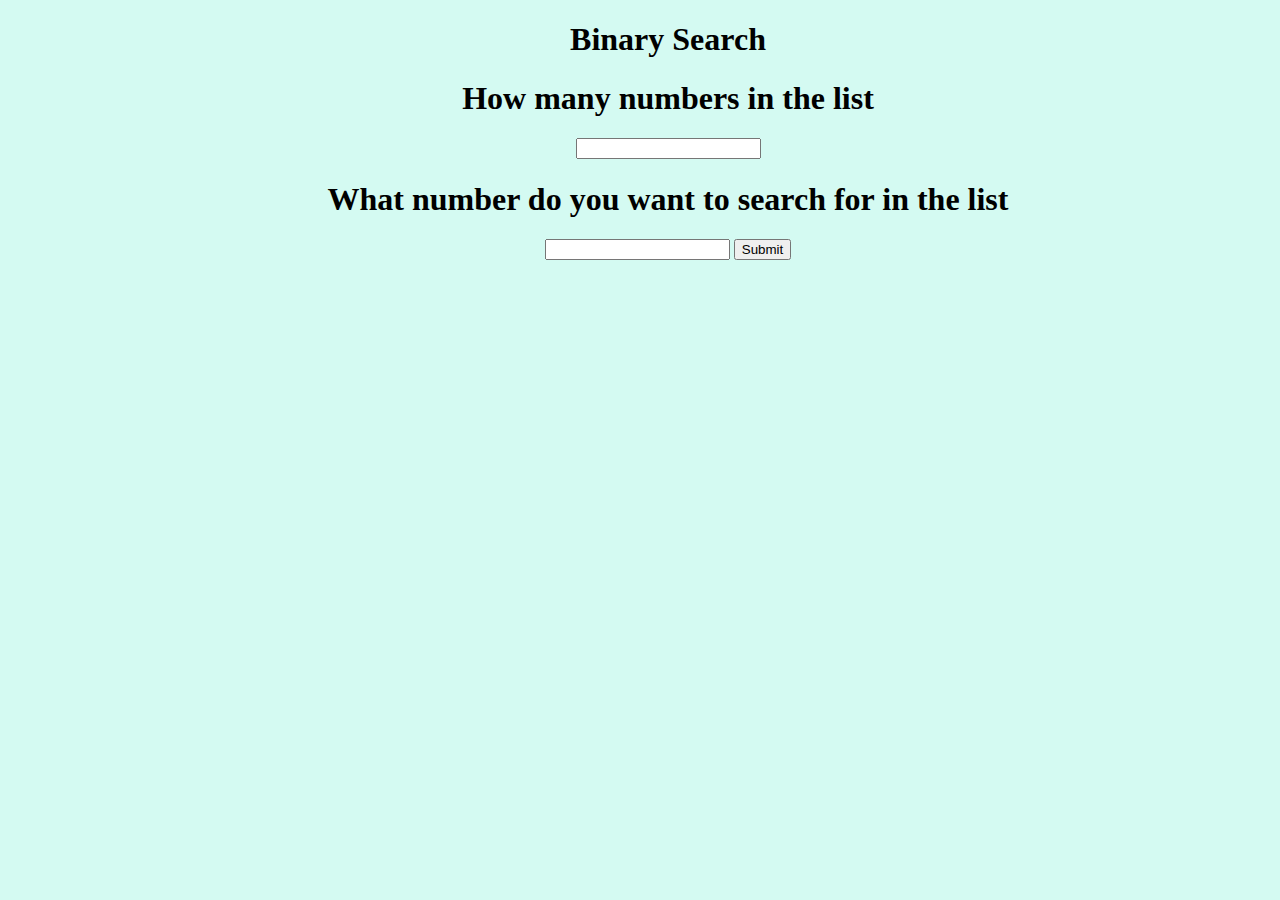
<file: binarySearch.html>
<!DOCTYPE html>
<html lang="en">
<head>
    <meta charset="UTF-8">
    <title>Document</title>
    <link rel="stylesheet" href="CSS/binarySearchCSS.css">
</head>
<body>
    <h1>Binary Search</h1>
    <div>
        <form id="amount" action="#">
            <label for="input1"><h1>How many numbers in the list</h1></label>
            <input id="input1" type="text" value="" onchange="createGrid(this)">
            <label for="input2"><h1>What number do you want to search for in the list</h1></label>
            <input id="input2" type="text" value="">
            <input type="submit" id="bt1">
          </form>
    </div>
    <div>
        <h3 id="results"></h3>
    </div>
    <div id="container"></div>
    

    <script src="JS/binarySearch.js"></script>

</body>
</html>
</file>
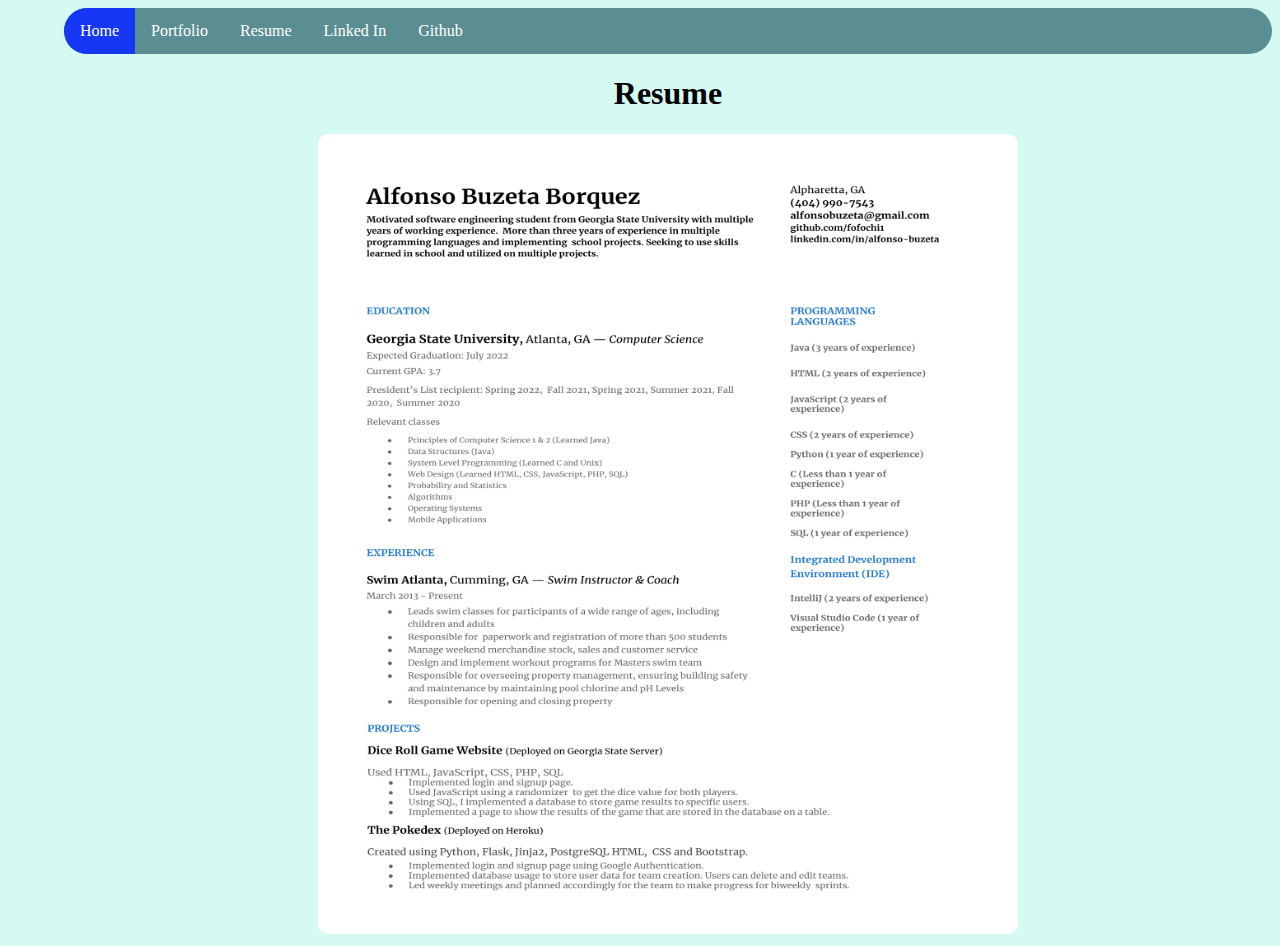
<file: resume.html>
<!DOCTYPE html>
<html lang="en">

<head>
    <meta charset="UTF-8">
    <title>Resume</title>
    <link rel="stylesheet" href="CSS/binarySearchCSS.css">
    <link rel="stylesheet" href="CSS/resumeCSS.css">
    <link rel="stylesheet" href="CSS/navbar.css">


</head>

<body>
    <div class="navbar">
        <ul>
            <li><a class="active" href="index.html">Home</a></li>
            <li><a href="portfolio.html">Portfolio</a></li>
            <li><a href="resume.html">Resume</a></li>
            <li><a href="https://www.linkedin.com/in/alfonso-buzeta/">Linked In</a></li>
            <li><a href="https://github.com/fofochi1">Github</a></li>
        </ul>
    </div>
    <h1>Resume</h1>
    <div class="resume">
        <img src="Images/Resume-1.png" alt="Resume">
    </div>
</body>

</html>
</file>
<file: CSS/binarySearchCSS.css>
body{
    text-align: center;
    background-color: rgb(212, 250, 242);
    margin-left: 5%;
}
.square{
    background:#395554;
    color:#fff;
    width:100px;
    height:100px;
    float:left;
    border:1px solid #d63d26;
    border-radius: 25px;
    margin: 10px;
  }
  h1{
      height: 50%; 
      width:100%;
      display:flex;
      align-items: center;
      justify-content: center;
  }

  .tooBig{
    background:#f32202;
    color:#fff;
    width:100px;
    height:100px;
    float:left;
    border:1px solid #d63d26;
    border-radius: 25px;
    margin: 10px;
  }

  .tooSmall{
    background:#041df8;
    color:#fff;
    width:100px;
    height:100px;
    float:left;
    border:1px solid #d63d26;
    border-radius: 25px;
    margin: 10px;
  }

  .found{
    background:#057e05;
    color:#fff;
    width:100px;
    height:100px;
    float:left;
    border:1px solid #d63d26;
    border-radius: 25px;
    margin: 10px;
  }
</file>
<file: CSS/resumeCSS.css>
.resume{
    text-align: center;
    width: 100%;
}

.resume img{
    width: 700px;
    height: 800px;
    border-radius: 10px;
}
</file>
<file: CSS/navbar.css>
.navbar ul {
    list-style-type: none;
    margin: 0;
    padding: 0;
    overflow: hidden;
    background-color: rgb(91, 142, 146);
    border-radius: 25px;
  }
  
 .navbar li {
    float: left;
  }
  
  .navbar li a {
    display: block;
    color: white;
    text-align: center;
    padding: 14px 16px;
    text-decoration: none;
  }
  
  .navbar li a:hover:not(.active) {
    background-color: #111;
  }
  
  .navbar .active {
    background-color: #1638f5;
  }

  .navbar{
      margin-top: 5px;
  }
</file>
